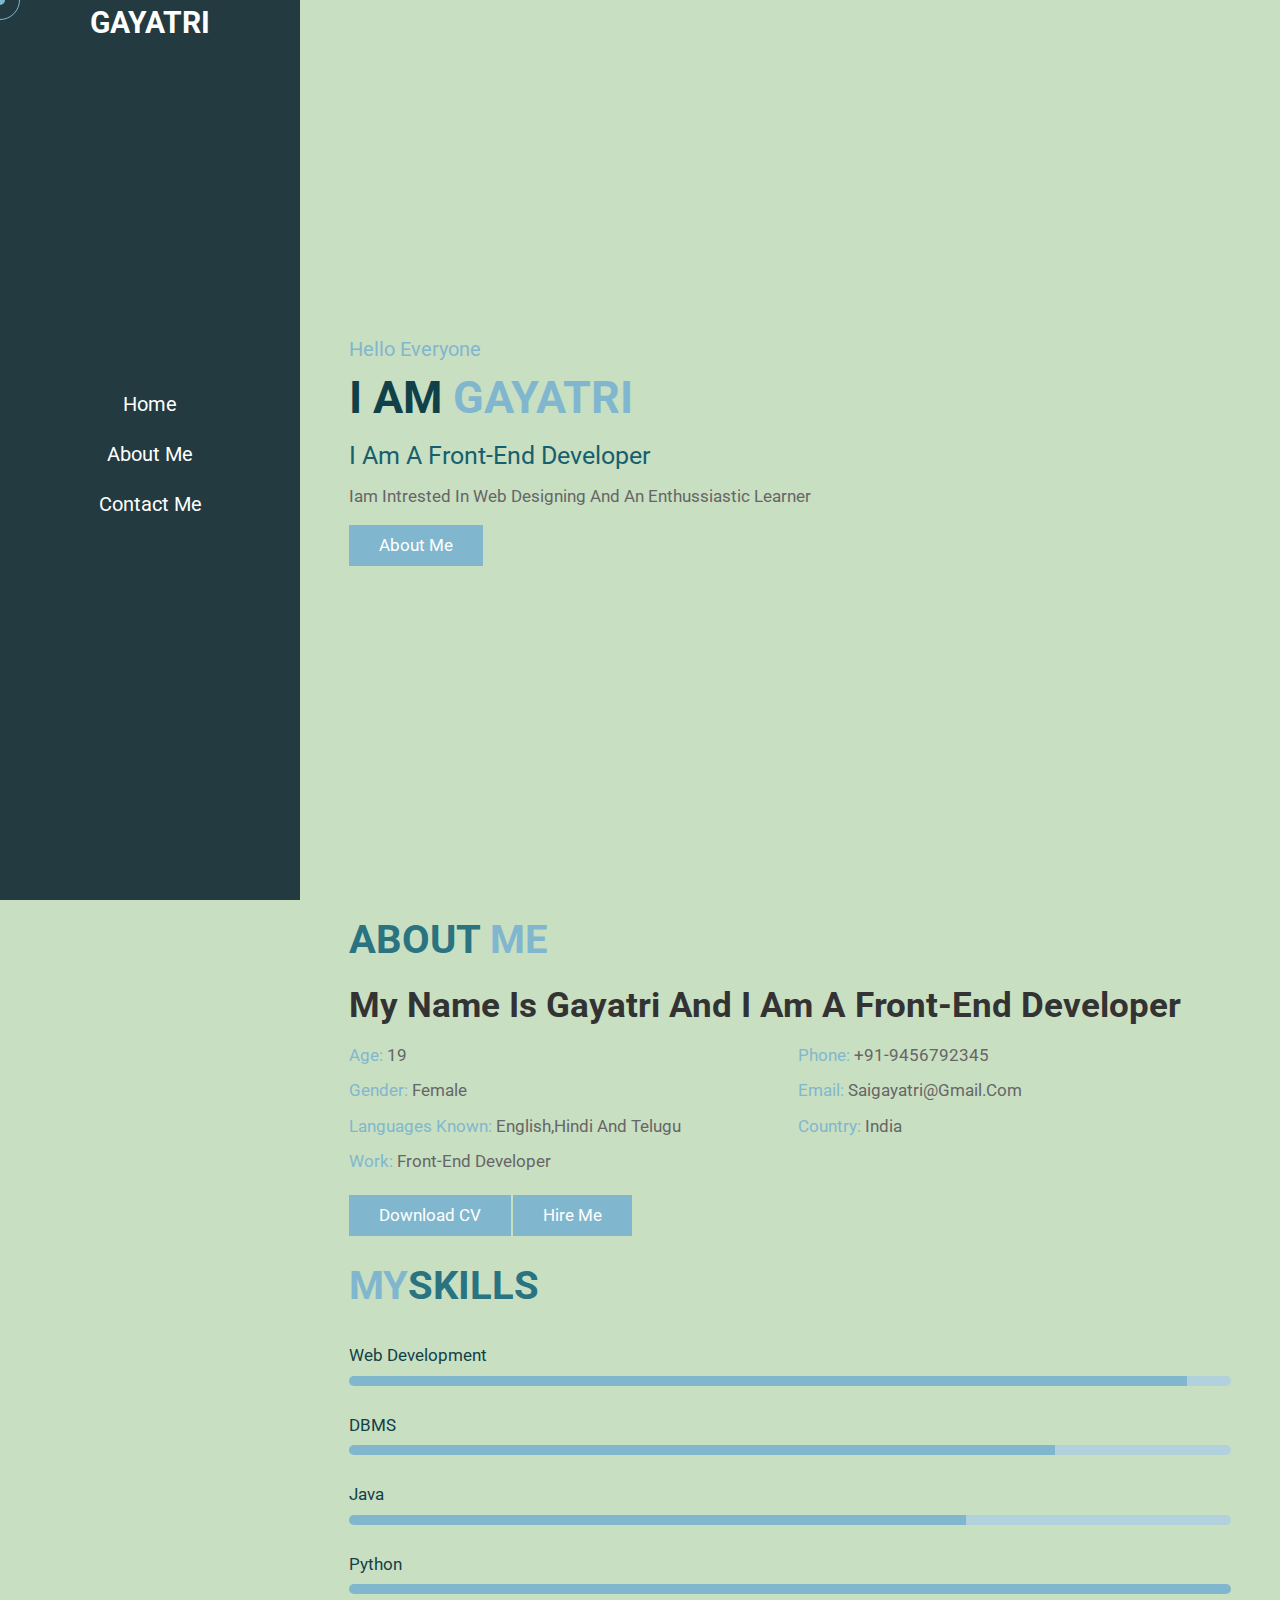
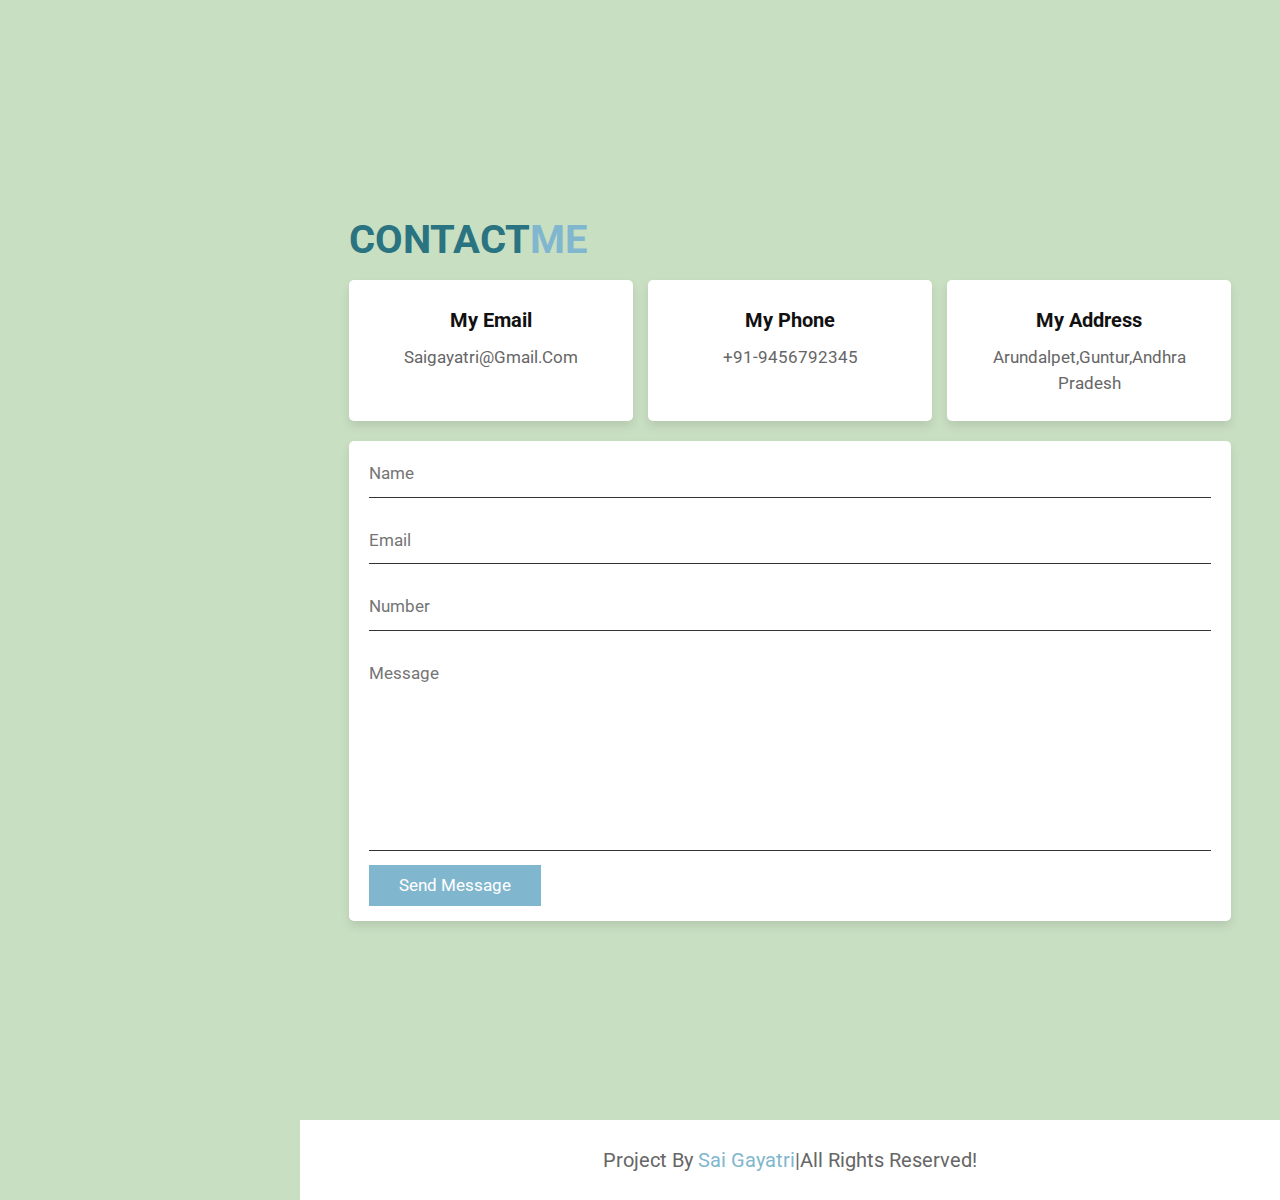
<file: task2/portfolio.html>
<!DOCTYPE html>
<html lang="en">
<head>
    <meta charset="UTF-8">
    <meta http-equiv="X-UA-Compatible" content="IE=edge">
    <meta name="viewport" content="width=device-width, initial-scale=1.0">
    <link rel="stylesheet" href="t2.css">
    <title>Portfolio</title>
    <link rel="stylesheet" href="t2.css" />
</head>
<body>
    <div id="menu-bars" class="fas fa-bars"></div>
    <div class="cursor-1"></div>
    <div class="cursor-2"></div>
    <header>
        <a href="#" class="logo"><span></span>Gayatri</a>
        <nav class="navbar">
            <a href="#Home">Home</a>
            <a href="#About Me">About Me</a>
            <a href="#Contact Me">Contact Me</a>
        </nav>
        <div class="follow">
            <a href="#" class="fab fa-facebook-f"></a>
            <a href="#" class="fab fa-twitter"></a>
            <a href="#" class="fab fa-instagram"></a>
            <a href="#" class="fab fa-linkedin"></a>
        </div>
    </header>
    <section class="home" id="Home">
        <div class="content">
            <span class="hi">Hello Everyone</span>
            <h3>I am <span> Gayatri</span> </h3>
            <p class="info">I am a Front-end developer</p>
            <p class="text">Iam Intrested in Web Designing and an Enthussiastic learner</p>
            <a href="#About Me" class="btn">About Me</a>   
        </div>
    </section>
    <section class="About" id="About Me">
        <h1 class="heading">About <span> Me</span></h1>
        <div class="row-1">
            <div class="content">
                <h3>My name is Gayatri and I am a front-end developer</h3>
                
                <div class="box-container">
                    <div class="box">
                        <p><span>Age:</span> 19</p>
                        <p><span>Gender:</span> Female</p>
                        <p><span>Languages Known:</span> English,Hindi and Telugu</p>
                        <p><span>Work:</span> Front-End Developer</p>
                    </div>
                    <div class="box">
                        <p><span>Phone:</span> +91-9456792345</p>
                        <p><span>Email:</span> saigayatri@gmail.com</p>
                        <p><span>Country:</span> India</p>
                    </div>
                </div>
                <a href="#" class="btn">Download CV</a>
                <a href="#" class="btn">Hire Me</a>
            </div>
        </div>
        <h1 class="heading"><span>My</span>Skills</h1>
        <div class="row-2">
            <div class="skills">
                <div class="progress">
                    <h3>Web Development <span></span></h3>
                    <div class="bar"><span></span></div>
                </div>
                <div class="progress">
                    <h3>DBMS<span></span></h3>
                    <div class="bar"><span></span></div>
                </div>
                <div class="progress">
                    <h3>Java <span></span></h3>
                    <div class="bar"><span></span></div>
                </div>
                <div class="progress">
                    <h3>Python<span></span></h3>
                    <div class="bar"><span></span></div>
                </div>
            </div>
        </div>
    </section>
    <section class="Contact" id="Contact Me">
        <h1 class="heading">Contact<span>Me</span></h1>
        <div class="icons-container">
            <div class="icons">
                <i class="fas fa-envelope"></i>
                <h3>My Email</h3>
                <p>saigayatri@gmail.com</p>
            </div>
            <div class="icons">
                <i class="fas fa-phone"></i>
                <h3>My Phone</h3>
                <p>+91-9456792345</p>
            </div>
            <div class="icons">
                <i class="fas fa-map-marker-alt"></i>
                <h3>My Address</h3>
                <p>Arundalpet,Guntur,Andhra Pradesh</p>

            </div>
        </div>
        <div class="row">
            <form action="">
                <input type="text" placeholder="Name" class="box">
                <input type="Email" placeholder="Email" class="box">
                <input type="Number" placeholder="Number" class="box">
                <textarea name="" placeholder="message" id="" cols="30" rows="10"></textarea>
                <input type="Submit" class="btn" value="send message">
                
            </form>
        </div>
        
    </section>
    <footer> Project by <span>Sai Gayatri</span>|All rights reserved!</footer>
</body>
</html>
</file>
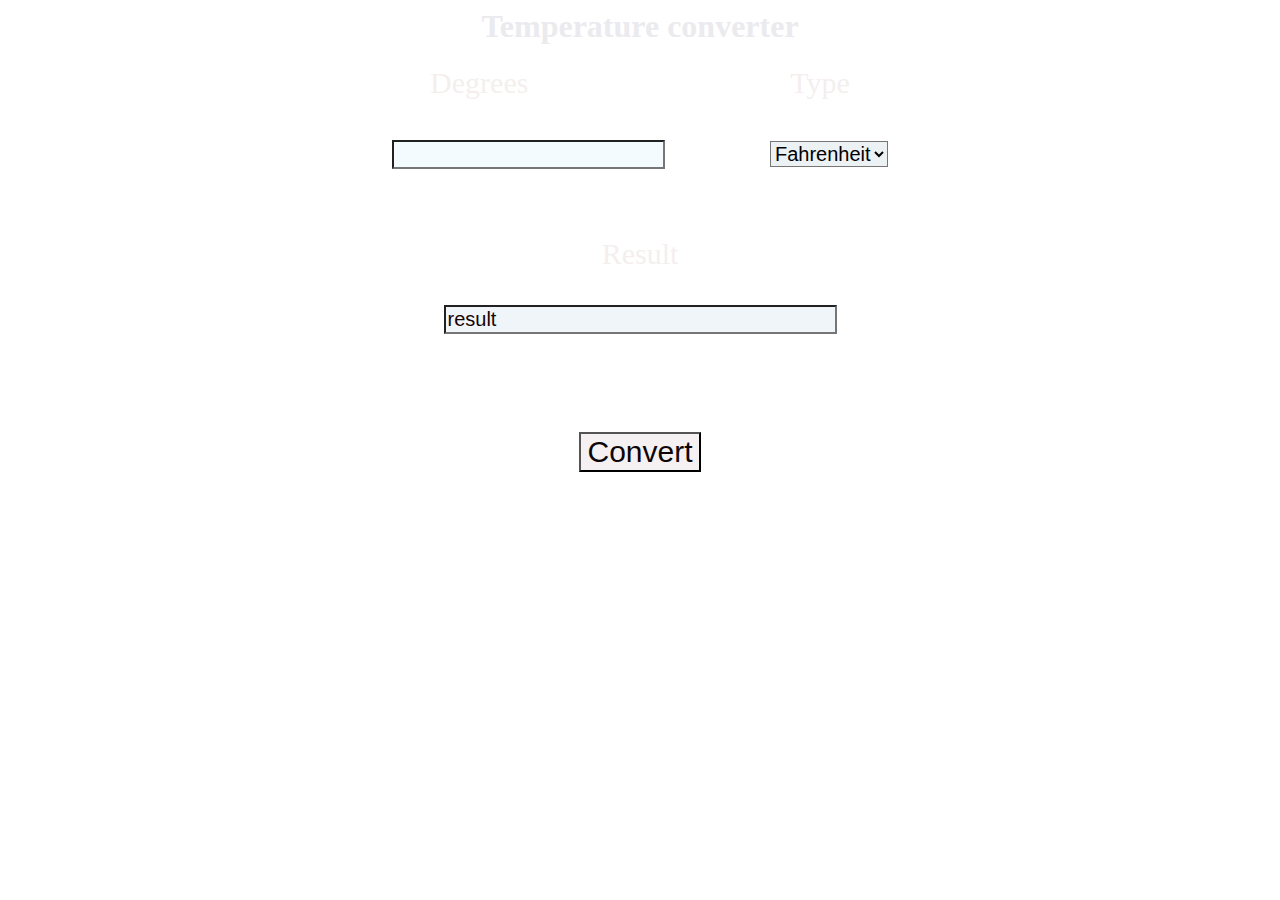
<file: task3/temp.html>
<html>
    <head>
        <title>
            Temp conv
        </title>
        <style>
            #op{
                color:black;
                font-size:20;
                background-color: rgb(236, 242, 244);
            }
            #po{
                color:rgb(14, 3, 3);
                font-size:20;
                background-color:rgb(244, 251, 254);
            }
            #c{
                color:rgb(23, 3, 3);
                font-size:20;
                background-color:rgb(239, 245, 248);

            }
            #cone{
                background-color:rgb(245, 241, 242);
                font-size:30;
                color:rgb(14, 6, 6);

            }

        </style>
    </head>
    <body style="background-image: url('https://www.bathingsolutions.co.uk/wp-content/uploads/2020/09/temperature-1440x1152.jpg.webp');">

        <h1 style="color:rgb(235, 234, 238);text-align:center">Temperature converter</h1>
        <center>
        <form style="font-size:30;color:rgb(244, 239, 238)">
            <label>Degrees</label>&nbsp;&nbsp;&nbsp;&nbsp;&nbsp;&nbsp;&nbsp;&nbsp;&nbsp;&nbsp;&nbsp;&nbsp;&nbsp;&nbsp;&nbsp;&nbsp;&nbsp;&nbsp;&nbsp;&nbsp;&nbsp;&nbsp;&nbsp;&nbsp;&nbsp;&nbsp;&nbsp;&nbsp;&nbsp;&nbsp;&nbsp;&nbsp;&nbsp;&nbsp;
            <label>Type</label><br><br>
            <input type="text" name="t" id="po"/>&nbsp;&nbsp;&nbsp;&nbsp;&nbsp;&nbsp;&nbsp;&nbsp;&nbsp;&nbsp;&nbsp;&nbsp;&nbsp;
        
            <select id="op" >
                <option>
                   Fahrenheit
                </option>
                <option >
                    Celsius
                </option>
               </select><br><br><br>
            <label>Result</label><br><br>
            <input type="text" name="p" value="result" id="c" size="30" /><br><br><br>
        </center>
           <center> <input type="button" value="Convert" id="cone" onclick="tempcon()"/></center>
        </form>
        <script>
            function tempcon(){
                var t=document.getElementById('po').value
                var f=document.getElementById('op').value
                if(Number.isNaN(t)==true){ 
                    document.write("<h4>Not able to convert</h4>")
                }
                if(Number.isNaN(t)==false){ 
                if(f=='Fahrenheit'){
                    p=parseFloat((t-32)/1.8)
                    p=p.toString()
                    s='C'
                    document.getElementById('c').value=p+'°'+s
                }

                else{
                    p=parseFloat((t*1.8)+32)
                    p=p.toString()
                    document.getElementById('c').value=p+'°'+'F'
                }
            }
                

                
            }
            
        </script>

    </body>
</html>
</file>
<file: task2/t2.css>
@import url('https://fonts.googleapis.com/css2?family=Montserrat:wght@300&family=Roboto:wght@500&display=swap');
:root{
    --main-color:#81b7ce;
}
*{
    font-family: 'Montserrat', sans-serif;
    font-family: 'Roboto', sans-serif;
    margin:0;padding:0;
    box-sizing:border-box;
    outline:none; border:none;
    text-decoration: none;
    text-transform: capitalize;
    transition:all .2s linear;
    line-height: 1.5;
}
html{
    font-size: 62.5%;
    overflow-x: hidden;
    scroll-behavior: smooth;
}
body{
    background: #c9dfc2;
    padding-left: 30rem;
}
header{
    position: fixed;
    top:0; left:0;
    bottom:0;
    background:rgb(34, 58, 64);
    display: flex;
    align-items: center;
    justify-content: space-between;
    z-index: 1000;
    flex-flow: column;
    padding: 8rem, 2rem;
    width: 30rem;
    text-align: center;

}
header .logo{
    text-transform: uppercase;
    color: #fff;
    font-size: 3rem;
    font-weight: bolder;
}
header .logo span{
    text-transform: uppercase;
    color: var(--main-color);

}
header .navbar a{
    display: block;
    font-size: 2rem;
    color: #fff;
    margin: 2rem 0;
}
header .navbar a:hover{
    letter-spacing: 2rem;
    color: var(--main-color);
}
header .follow a{
    font-size: 2.5rem;
    color: #fff;
    margin: 0.7rem;
} 
header .follow a:hover{
    color:var(--main-color);
} 
#menu-bars{
    position: fixed;
    top: 1rem; right: 1rem;
    z-index: 10000;
    background: var(--main-color);
    color:#fff;
    border-radius:  .5rem;
    padding: 1rem 1.5rem;
    font-size: 3rem;
    cursor: pointer;
    display: none;
} 
.cursor-1{
    position: absolute;
    top: 0px; left:0px;
    height: 1rem; width: 1rem;
    background: var(--main-color);
    pointer-events: none;
    transform: translate(-50%, -50%);
    border-radius: 50%;
    z-index: 10000;
}
.cursor-2{
    position: absolute;
    top: 0px; left:0px;
    height: 4rem; width: 4rem;
    border: .1rem solid var(--main-color);
    pointer-events: none;
    transform: translate(-50%, -50%);
    border-radius: 50%;
    z-index: 10000;
    transition: .3s linear;
}
.cursor-1.active{
    height: 7rem;
    width: 7rem;
    opacity: .3;
}
.cursor-1.active{
    display: none;

}
@media (max-width: 991px){
    html{
        font-size: 55%;
    }
    body{
        padding:0;
    }
    #menu-bars{
        display: initial;
    }
    header{
        left:-120%;
    }
    
    header.active{
        left:-0%;
    }
    .cursor-1,.cursor-2{
        display: none;
    }
    
}
@media (max-width: 450px){
    html{
        font-size: 50%;
    } 
    header{
        width: 100%;
    }   
    
}
section{
    padding: 1rem 5%;
    min-height: 100vh;
}
.home{
    display: flex;
    align-items: center;
    flex-wrap: wrap;
    gap: 1.5rem;
}
.home .image{
    flex:1 1 40rem;
}
.home .image img{
    width: 100%;
}
.home .content{
    flex:1 1 40rem;
}
.home .content .hi{
    font-size: 2rem;
    color: var(--main-color);
}
.home .content h3{
    font-size: 4.5rem;
    color: #114148;
    text-transform: uppercase;
    
}
.home .content h3 span{
     color: var(--main-color);
    text-transform: uppercase;

}
.home .content .info{
    font-size: 2.5rem;
    color: #165f6f;
    padding: .5rem 0;
}
.home .content .text{
    font-size: 1.7rem;
    color: #666;
    padding: .5rem 0;
}
.btn{
    display: inline-block;
    margin-top: 1rem;
    padding: .8rem 3rem;
    background: var(--main-color);
    color: #fff;
    cursor: pointer;
    font-size: 1.7rem;
}
.btn:hover{
    background-color: #111;
    letter-spacing: 1rem;
}
.heading{
    font-size: 4rem;
    padding-bottom: 1rem;
    color: #2a7381;
    text-transform: uppercase;
}
.heading span{
    
    color: var(--main-color);
    text-transform: uppercase;
}
.About .row-1{
    display: flex;
    flex-wrap: wrap;
    gap:1.5rem;
    padding-bottom: 2rem;
}   
.About .row-1 .image{
    flex:1 1 25rem;
}
.About .row-1 .image img{
    height: 100%;
    width: 100%;
    object-fit: cover;
    border: 1rem solid #fff;
    border-radius: .5rem;
    box-shadow: 0 .5rem 1rem rgba(0,0,0,.1);
}    
 
.About .row-1 .content{
    flex:1 1 50rem;
}
.About .row-1 .content h3{
    color: #333;
    font-size: 3.5rem;
}
 
.About .row-1 .content p{
    color: #666;
    font-size: 1.7rem;
    padding: .5rem 0;
}
.About .row-1 .content .box-container{
    display: flex;
    flex-wrap: wrap;
    gap: 1.5rem;
    padding: 0.5rem 0;
}
.About .row-1 .content .box-container .box{
    flex: 1 1 20rem;
}
.About .row-1 .content .box-container .box span{
    color: var(--main-color);
}
.About .row-2{
    display: flex;
    flex-wrap: wrap;
    gap:1.5rem;
    align-items: center;
}
.About .row-2 .skills{
    flex:1 1 40rem;
}
.About .row-2 .skills .progress{
    padding:1rem 0;
}
.About .row-2 .skills .progress h3{
    display:flex;
    justify-content: space-between;
    padding: .7rem 0;
    font-size: 1.7rem;
    color: #114148;
    font-weight: 400;
}    
.About .row-2 .skills .progress .bar{
    width: 100%;
    background: #b1d1dc;
    overflow: hidden;
    height: 1rem;
    border-radius: 50rem;
}
.About .row-2 .skills .progress .bar span{
    display: block;
    height: 100%;
    background: var(--main-color);

}
.About .row-2 .skills .progress:nth-child(1) .bar span{
    width: 95%;
}
.About .row-2 .skills .progress:nth-child(2) .bar span{
    width: 80%;
}
.About .row-2 .skills .progress:nth-child(3) .bar span{
    width: 70%;
}
.Contact .icons-container{
    display: flex;
    gap: 1.5rem;
    flex-wrap: wrap;
    padding-bottom: 2rem;

}
.Contact .icons-container .icons{
    flex:1 1 25rem;
    text-align: center;
    padding: 2rem;
    background: #fff;
    box-shadow: 0 .5rem 1rem rgba(0,0,0,.1);
    border-radius: .5rem;
}
.Contact .icons-container .icons i{
    height: 5rem;
    width: 5rem;
    line-height: 5rem;
    font-size: 2rem;
    background: var(--main-color);
    color: #fff;
    border-radius: 50%;
}
.Contact .icons-container .icons h3{
    color: #111;
    font-size: 2rem;
    padding:.5rem 0;
}    
.Contact .icons-container .icons p{
    color: #666;
    font-size: 1.7rem;
    padding:.5rem 0;
} 
.Contact .row{
    display: flex;
    gap: 1.5rem;
    flex-wrap: wrap;
}  
.Contact .row form{
    flex:1 1 55rem;
    background: #fff;
    padding:0 2rem;
    box-shadow: 0 .5rem 1rem rgba(0,0,0,.1);
    border-radius: .5rem;
}
.Contact .row form .box,.Contact .row form textarea{
    width: 100%;
    border-bottom: .1rem solid #333;
    color: #333;
    text-transform: none;
    font-size: 1.7rem;
    padding:1rem 0;
    margin: 1rem 0;
} 
.Contact .row form .box:focus,.Contact .row form textarea:focus{
    border-color: var(--main-color);
}
.Contact .row form .box::placeholder,.Contact .row form textarea::placeholder{
    text-transform: capitalize;
}
.Contact .row form textarea{
    height: 20rem;
    resize: none;
}
.Contact .row form .btn{
    margin-top: 0;
    margin-bottom: 1.5rem;
}
footer{
    margin-top: 2rem;
    font-size: 2rem;
    padding: 2.5rem;
    text-align: center;
    color: #666;
    background: #fff;
}
footer span{
    color: var(--main-color);
}
</file>
